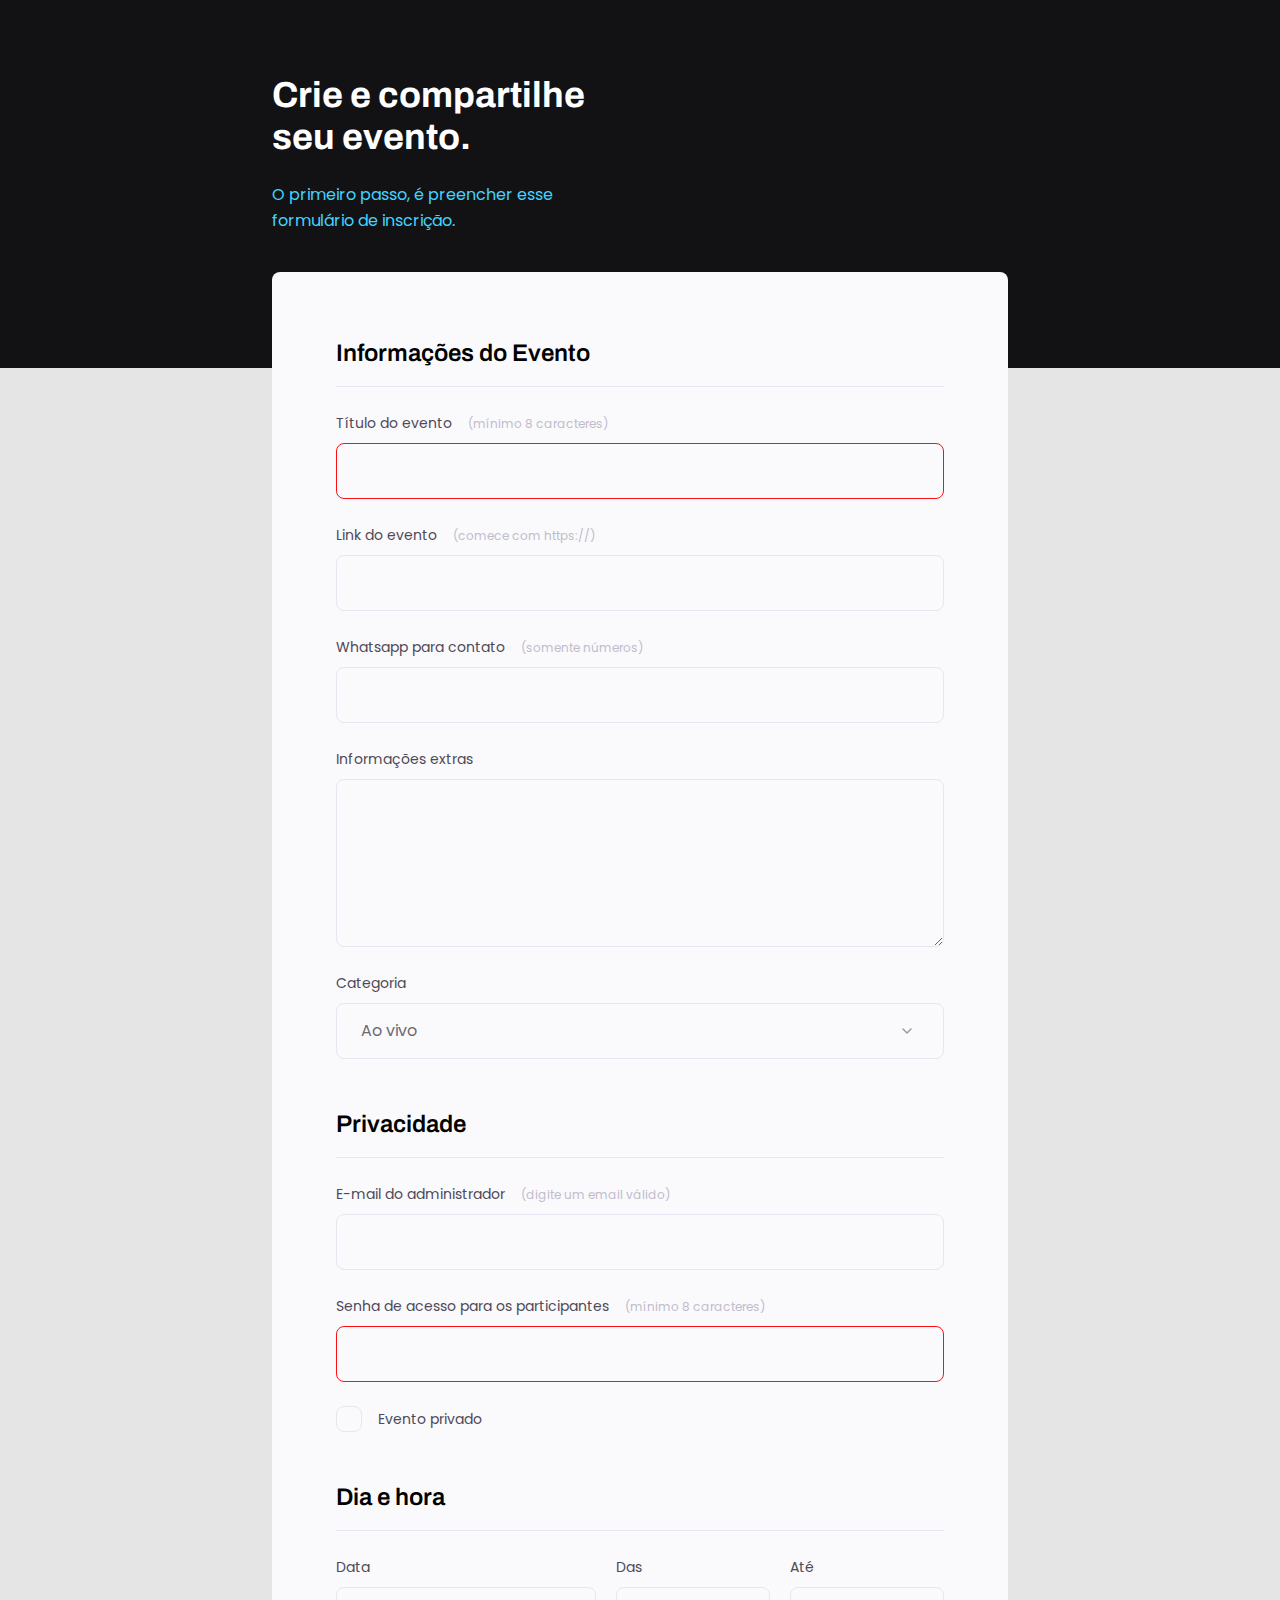
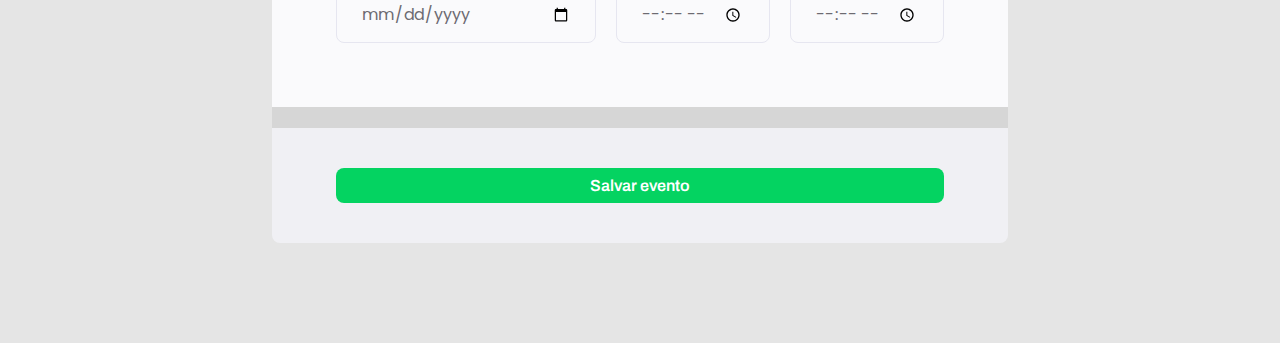
<file: index.html>
<!DOCTYPE html>
<html lang="pt-br">
    <head>
        <link rel="preconnect" href="https://fonts.googleapis.com">
        <link rel="preconnect" href="https://fonts.gstatic.com" crossorigin>

    <meta charset="UTF-8">
    <meta name="viewport" content="width=device-width, initial-scale=1.0">
    <title>Crie seu evento</title>
    
    <link rel="stylesheet" href="style.css">

    <link href="https://fonts.googleapis.com/css2?family=Archivo:wght@600;700&family=Poppins&display=swap" rel="stylesheet">

</head>
<body>
    <div class="page">


        
        <header>
            <h1>Crie e compartilhe seu evento.</h1>
            <p>O primeiro passo, é preencher esse formulário de inscrição.</p>
        </header>
        <form id="my-form">
            
            <fieldset>
                <div class="fieldset-wrapper">
                    <legend>Informações do Evento</legend>
                    
                    <div class="input-wrapper">
                        <label for="event-title">Título do evento <span>(mínimo 8 caracteres)</span></label>
                        <input type="text" 
                        id="event-title" 
                        required
                        minlength="8" />
                    </div>
                    
                    <div class="input-wrapper">
                        <label for="event-link">Link do evento <span>(comece com https://)</span></label>
                        <input type="text" id="event-link" />
                    </div>

                    <div class="input-wrapper">
                        <label for="event-whatsapp">Whatsapp para contato <span>(somente números)</span></label>
                        <input type="number" id="event-whatsapp" />
                    </div>

                    <div class="input-wrapper">
                        <label for="event-info">Informações extras</label>
                        <textarea id="event-info"></textarea>                     
                    </div>

                    <div class="input-wrapper">
                        <label for="event-category">Categoria</label>
                        <select id="event-category"> 
                            <option value="live">Ao vivo</option>
                            <option value="podcast">Podcast</option>
                            <option value="mentorship">Mentoria</option>


                        </select>
                    </div>

                </div>
            </fieldset>


            <fieldset>
                <div class="fieldset-wrapper">
                    <legend>Privacidade</legend>

                    <div class="input-wrapper">
                        <label for="event-email">E-mail do administrador <span>(digite um email válido)</span></label>
                        <input type="email" id="event-email" />
                    </div>

                    <div class="input-wrapper">
                        <label for="event-password">Senha de acesso para os participantes <span>(mínimo 8 caracteres)</span></label>
                        <input type="password" 
                        id="event-password" 
                        required
                        minlength="8" />
                    </div>


                    <div class="checkbox-wrapper">
                        <input type="checkbox" id="event-private" />
                        <label for="event-private">Evento privado</label>
                    </div>



                </div>
            </fieldset>

            
            <fieldset>
                <div class="fieldset-wrapper">
                    <legend>Dia e hora</legend>

                    
                    <div class="col-3">

                        
                        <div class="input-wrapper">
                            <label for="event-date">Data</label>
                            <input type="date" id="event-date" />
                        </div>
                        
                        <div class="input-wrapper">
                            <label for="event-begin">Das</label>
                            <input type="time" id="event-begin" />
                        </div>

                        <div class="input-wrapper">
                            <label for="event-end">Até</label>
                            <input type="time" id="event-end" />
                        </div>

                    </div>

                </div>
            </fieldset>
            

        </form>

        <footer>

            <input class="button"
            type="submit" 
            form="my-form"
            value="Salvar evento">

        </footer>
        
    </div>
    
</body>
</html>
</file>
<file: style.css>
* {

    margin: 0;
    padding: 0px;
    box-sizing: border-box;


}

body, input, select, textarea {

    font-family: 'Poppins', sans-serif;

}

body{
    

    background: #E5E5E5;

}

body::before {

    content: '';
    width: 100%;
    height: 368px;

    position: absolute;
    top: 0;
    left: 0;
    z-index: -1;
    background: #121214;

}

header {

    width: 319px;

    margin-top: 74px;

}

.page {

    width: 736px;
    margin: 0 auto;

}


header h1 {

    font-family: 'Archivo', sans-serif;
    font-weight: bold;
    font-size: 36px;
    line-height: 42px;
    color: white;

    margin-bottom: 24px;

}

header p {
    
    font-family: 'Poppins';
    font-size: 16px;
    line-height: 26px;

    color: #42D3FF;
    
}

form {

margin-top: 38px;
    background: #FAFAFC;

    border-radius: 8px 8px 0 0;
    min-height: 300px;

    padding: 64px;

    display: flex;
    flex-direction: column;
    gap: 48px;

}

fieldset {

    border: none;

    
}

.fieldset-wrapper {
    
    display: flex;
    flex-direction: column;
    gap: 24px;

}

fieldset legend {

    font-family: 'Archivo', sans-serif;
    font-weight: 600;
    font-size: 24px;
    line-height: 34px;


    width: 100%;
    
    border-bottom: 1px solid #E6E6F0;

    padding-bottom: 16px; 

}

.input-wrapper {

    display: flex;
    flex-direction: column;
    

}


.input-wrapper label,.checkbox-wrapper label {
    
    font-weight: 400;
    font-size: 14px;
    line-height: 24px;
    
    
    color: #4E4958;

    margin-bottom: 8px;

}

.input-wrapper label span {

    margin-left: 12px;

    font-size: 12px;
    line-height: 20px;

    color: #C1BCCC;;

}

.input-wrapper label span:hover {

    color: #6C6A71;

}

.input-wrapper input, 
.input-wrapper textarea, 
.input-wrapper select {    
    
    background: #FAFAFC;
    
    border: 1px solid #E6E6F0;
    border-radius: 8px;
    

    height: 56px;

    padding: 0 24px;



    font-size: 16px;
    line-height: 26px;

    color: #6C6A71;

}

.input-wrapper textarea {
    
    height: 168px;

}

.input-wrapper select {

    appearance: none;
    -webkit-appearance: none;


    background-image: url("data:image/svg+xml,%3Csvg width='24' height='24' viewBox='0 0 24 24' fill='none' xmlns='http://www.w3.org/2000/svg'%3E%3Cg clip-path='url(%23clip0_1_54)'%3E%3Cpath d='M8 10L12 14L16 10' stroke='%239C98A6' stroke-width='1.5' stroke-linecap='round' stroke-linejoin='round'/%3E%3C/g%3E%3Cdefs%3E%3CclipPath id='clip0_1_54'%3E%3Crect width='24' height='24' fill='white'/%3E%3C/clipPath%3E%3C/defs%3E%3C/svg%3E%0A");

background-repeat: no-repeat;

background-position: right 24px top 50%;

}

.col-3 {

    display: flex;
    gap: 20px;

}

.col-3 > div:nth-child(1) {

    width: 100%;

}

.checkbox-wrapper{


    position: relative;


}

.checkbox-wrapper label {
    
    display: flex;
    align-items: center;
    gap: 16px;

    margin: 0;

}

.checkbox-wrapper input {

position: absolute;


top: 0;
left: 0px;
width: 24px;
height: 24px;

opacity: 0;

}

.checkbox-wrapper label::before {

    content: '';
    width: 24px;
    height: 24px;
    display: block;


    border: 1px solid #E6E6F0;
    border-radius: 8px;

}

.checkbox-wrapper input:checked + label::before {


    background-image: url("data:image/svg+xml,%3Csvg width='18' height='14' viewBox='0 0 18 14' fill='none' xmlns='http://www.w3.org/2000/svg'%3E%3Cpath d='M6 11.17L1.83 7L0.410004 8.41L6 14L18 2L16.59 0.589996L6 11.17Z' fill='%2342D3FF'/%3E%3C/svg%3E%0A");

    background-repeat: no-repeat;

    background-position: 50%;

}

.checkbox-wrapper input:focus + label::before {


outline: 2px solid black;

}

footer {


    background-color: #F0F0F4;

    height: 136px;

    display: flex;
    flex-direction: column;

    padding: 40px 64px;

    margin-bottom: 100px;

    border-top: 21px solid #D6D6D6;
    border-radius: 0 0 8px 8px;

}


footer .button {

    height: 56px;

    background: #04D361;
    border: 0;
    border-radius: 8px;

    font-family: "Archivo";

    font-weight: 600;
    font-size: 16px;
    line-height: 26px;

    color: white;

}

footer .button:hover {

    background: #08A04C;

}


input:invalid {

    border: 1px solid #FF1010;

}
</file>
